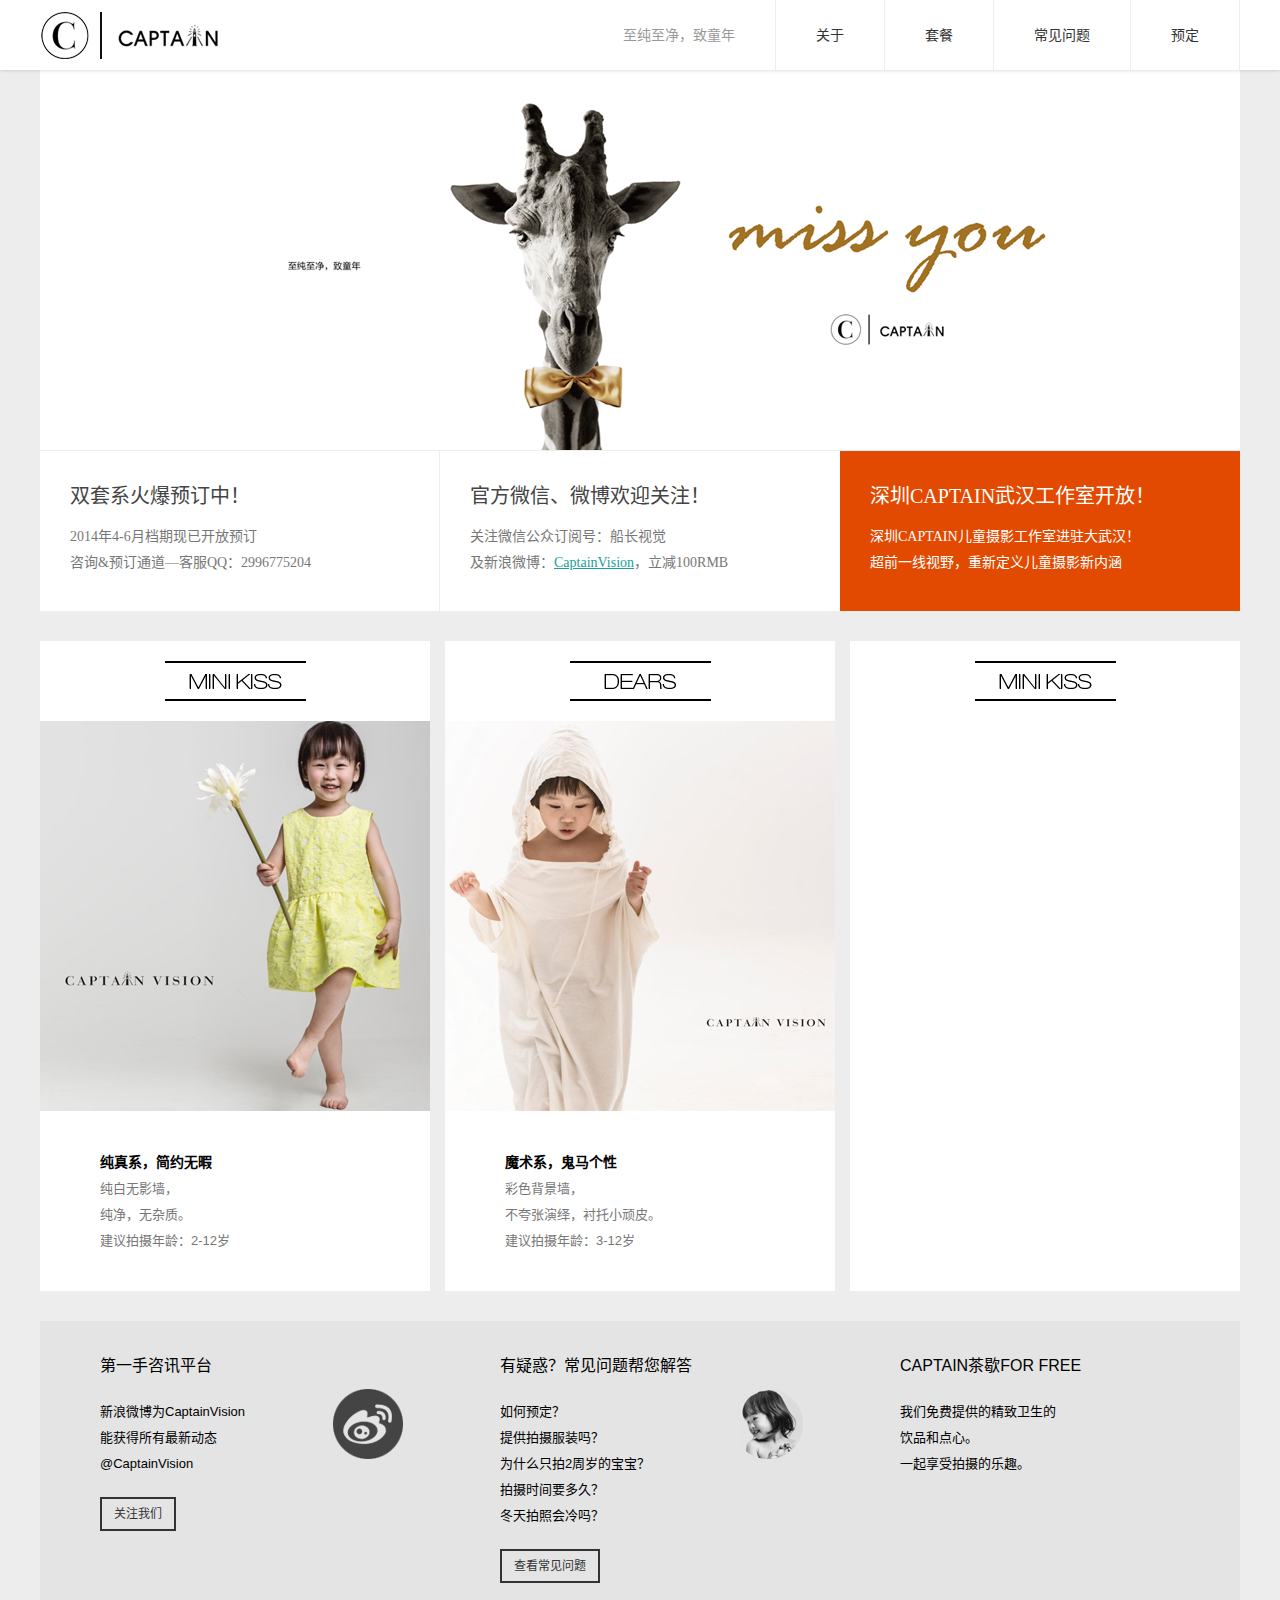
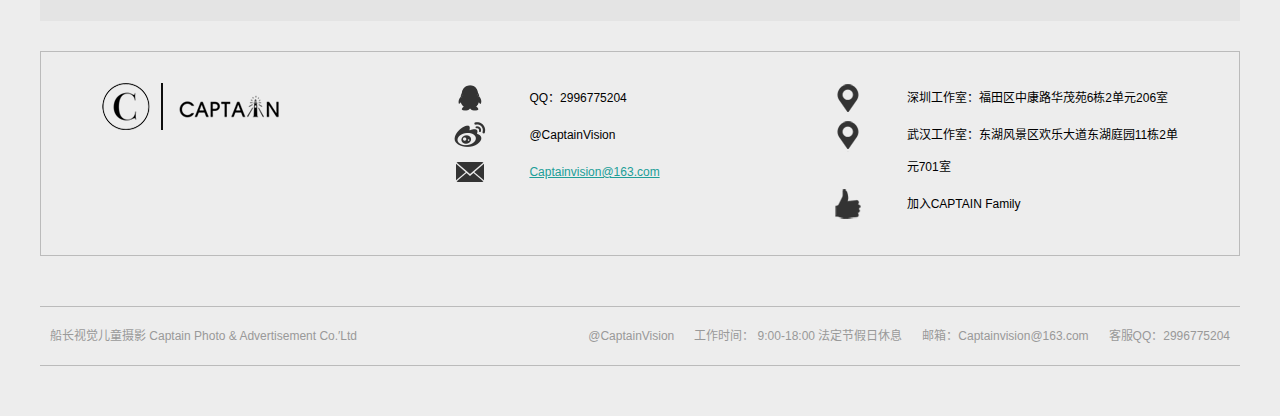
<file: index.htm>
<!DOCTYPE html PUBLIC "-//W3C//DTD XHTML 1.0 Strict//EN" "http://www.w3.org/TR/xhtml1/DTD/xhtml1-strict.dtd">
<html lang="zh-CN">
	<head>
		<meta http-equiv="content-type" content="text/html; charset=utf-8" />
		<title>Captain Vision | 船长视觉</title>
		<meta name="keywords" content="captain, vision, 船长, 视觉" />
		<meta name="description" content="Captain Vision | 船长视觉" />
		<link rel="stylesheet" type="text/css" media="all" href="css/reset.css" />
		<link rel="stylesheet" type="text/css" media="all" href="css/text.css" />
		<link rel="stylesheet" type="text/css" media="all" href="css/1200_24_0_0.css" />
		<link rel="stylesheet" type="text/css" media="all" href="css/global.css" />
		<style type="text/css" media="all">
		</style>
	</head>
	<body>
		<div class="head hover-shadow-box">
			<div class="container_24">
				<div class="grid_6">
					<a id="logo" href="index.htm">船长视觉</a>
				</div>
				<ul id="menu" class="grid_18">
					<li>
						<a href="#">预定</a>
					</li>
					<li>
						<a href="#">常见问题</a>
					</li>
					<li>
						<a href="mini-kiss.htm">套餐</a>
					</li>
					<li>
						<a href="about.htm">关于</a>
					</li>
					<li class="gray">
						至纯至净，致童年
					</li>
				</ul>
			</div>
		</div>
		<div class="container_24 slogan hover-shadow-box">
			<div class="grid_24 slide">
				<div class="slide-item"></div>
				<div class="clear"></div>
			</div>
			<div class="grid_8 slogan-item">
				<dl class="rb">
					<dt>
						双套系火爆预订中！
					</dt>
					<dd>
						2014年4-6月档期现已开放预订
					</dd>
					<dd>
						咨询&amp;预订通道—客服QQ：2996775204
					</dd>
				</dl>
			</div>
			<div class="grid_8 slogan-item">
				<dl>
					<dt>
						官方微信、微博欢迎关注！
					</dt>
					<dd>
						关注微信公众订阅号：船长视觉
					</dd>
					<dd>
						及新浪微博：<a href="http://weibo.com/u/5095772598" target="_blank">CaptainVision</a>，立减100RMB
					</dd>
				</dl>
			</div>
			<div class="grid_8 slogan-item highlight">
				<dl>
					<dt>
						深圳CAPTAIN武汉工作室开放！
					</dt>
					<dd>
						深圳CAPTAIN儿童摄影工作室进驻大武汉！
					</dd>
					<dd>
						超前一线视野，重新定义儿童摄影新内涵
					</dd>
				</dl>
			</div>
			<div class="clear"></div>
		</div>
		<div class="container_24" id="content">
			<div class="grid_24 gallery">
				<div class="gallery-item hover-shadow-box">
					<div class="lg minikiss"></div>
					<a href="mini-kiss.htm" class="img"> <img src="img/gp1.jpg" alt="mini kiss"/> </a>
					<div class="gallery-item-txt">
						<p>
							<strong>纯真系，简约无暇</strong>
						</p>
						<p>
							纯白无影墙，
						</p>
						<p>
							纯净，无杂质。
						</p>
						<p>
							建议拍摄年龄：2-12岁
						</p>
					</div>
				</div>
				<div class="gallery-item hover-shadow-box" style="margin:0 15px;">
					<div class="lg dears"></div>
					<a href="#" class="img"> <img src="img/gp2.jpg" alt="mini kiss"/> </a>
					<div class="gallery-item-txt">
						<p>
							<strong>魔术系，鬼马个性</strong>
						</p>
						<p>
							彩色背景墙，
						</p>
						<p>
							不夸张演绎，衬托小顽皮。
						</p>
						<p>
							建议拍摄年龄：3-12岁
						</p>
					</div>
				</div>
				<div class="gallery-item hover-shadow-box">
					<div class="lg"></div>
				</div>
			</div>
			<div class="clear"></div>
		</div>

		<div class="container_24" id="info">
			<div class="grid_8 frame">
				<dl class="inner">
					<dt>
						第一手咨讯平台
					</dt>
					<dd>
						新浪微博为CaptainVision
					</dd>
					<dd>
						能获得所有最新动态
					</dd>
					<dd>
						@CaptainVision
					</dd>
					<dd>
						<a href="#" class="lnk">关注我们</a>
					</dd>
				</dl>
				<span class="ico"></span>
			</div>
			<div class="grid_8 frame">
				<dl class="inner">
					<dt>
						有疑惑？常见问题帮您解答
					</dt>
					<dd>
						如何预定？
					</dd>
					<dd>
						提供拍摄服装吗？
					</dd>
					<dd>
						为什么只拍2周岁的宝宝？
					</dd>
					<dd>
						拍摄时间要多久？
					</dd>
					<dd>
						冬天拍照会冷吗？
					</dd>
					<dd>
						<a href="#" class="lnk">查看常见问题</a>
					</dd>
				</dl>
				<span class="ico faq"></span>
			</div>
			<div class="grid_8 frame">
				<dl class="inner">
					<dt>
						CAPTAIN茶歇FOR FREE
					</dt>
					<dd>
						我们免费提供的精致卫生的
					</dd>
					<dd>
						饮品和点心。
					</dd>
					<dd>
						一起享受拍摄的乐趣。
					</dd>
				</dl>
			</div>
			<div class="clear"></div>
		</div>

		<div class="container_24" id="contact">
			<div class="grid_24">
				<div class="inner">
					<div class="infologo">
						<a href="#"> <img src="img/logo.png" alt="captain vision"/> </a>
					</div>
					<ul>
						<li class="qq">
							QQ：2996775204
						</li>
						<li class="weibo">
							@CaptainVision
						</li>
						<li class="mail">
							<a href="mailto:Captainvision@163.com">Captainvision@163.com</a>
						</li>
					</ul>
					<ul>
						<li>
							深圳工作室：福田区中康路华茂苑6栋2单元206室
						</li>
						<li>
							武汉工作室：东湖风景区欢乐大道东湖庭园11栋2单元701室
						</li>
						<li class="join">
							加入CAPTAIN Family
						</li>
					</ul>
					<div class="clear"></div>
				</div>
			</div>
		</div>
		
		<div class="container_24" id="footer">
			<div class="grid_24">
				<div class="horiz">
					<span class="leftfloat">船长视觉儿童摄影 Captain Photo &amp; Advertisement Co.′Ltd</span>
					<span class="rightfloat">客服QQ：2996775204</span>
					<span class="rightfloat">邮箱：Captainvision@163.com</span>
					<span class="rightfloat">工作时间：  9:00-18:00 法定节假日休息</span>
					<span class="rightfloat">@CaptainVision</span>
					<div class="clear"></div>
				</div>
			</div>
		</div>
	</body>
</html>
</file>
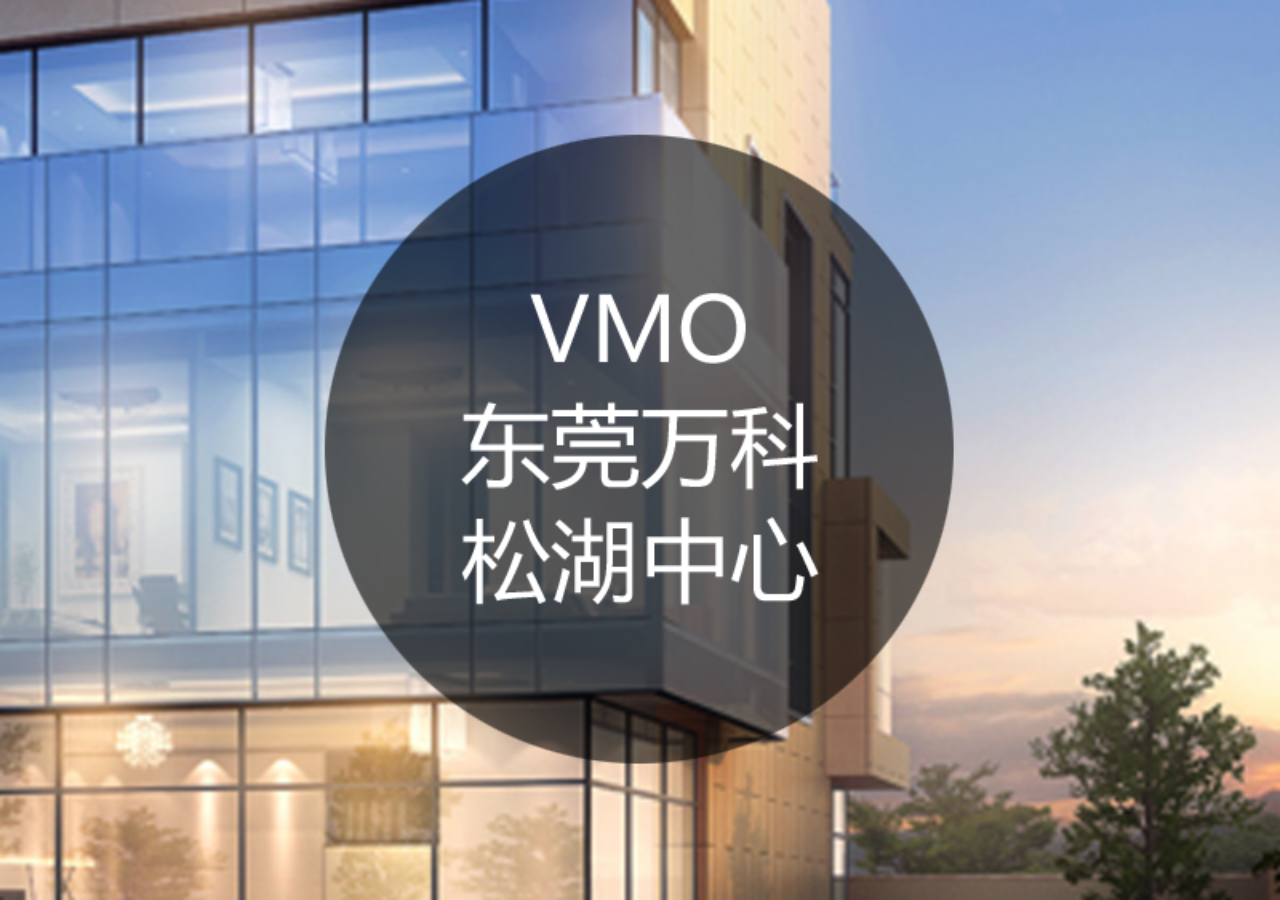
<file: vmo/index.htm>
<!DOCTYPE html>
<html>
	<head>
		<title>VMO</title>
		<meta charset="utf-8">
		<meta name="viewport" content="width=device-width,initial-scale=1,minimum-scale=1,maximum-scale=1,user-scalable=no" />
		<link rel='stylesheet' href='css/reset.css' />
		<link rel='stylesheet' href='css/text.css' />
		<link rel='stylesheet' href='css/global.css' />
		<script type="text/javascript" src="js/jquery-1.11.0.min.js"></script>
		<!-- <script type="text/javascript" src="js/jquery-mobile.min.js"></script> -->
		<script type="text/javascript" src="js/jquery.touchswipe.min.js"></script>
		<script type="text/javascript" src="js/global.js"></script>
		<style>
			#container {
				background: #333;
				background-size: cover;
				height: 100%;
				width: 100%;
			}
			.page {
				background-attachment: absolute;
				background-position: center center;
				background-size: cover;
				display: none;
				height: 100%;
				left: 0;
				position: fixed;
				top: 100%;
				width: 100%;
				z-index: 1;
			}
			.page.current {
				display: block;
				left: 0;
				top: 0;
				z-index: 2;
			}
			.page.next {
				box-shadow: 0 0 10px rgba(0,0,0,0.5);
				display: block;
				left: 0;
				top: 100%;
				z-index: 3;
			}
			#page1 {
				background-image: url(img/a.jpg);
			}
			#page2 {
				background-image: url(img/4-bg.jpg);
			}
			#page3 {
				background-image: url(img/5-1.jpg);
			}
			#page1-ctrl1 {
				position: absolute;
				width: 50%;
			}
			#page1-ctrl2 {
				text-align: center;
				top: 100%;
				width: 100%;
				position: absolute;
			}
			#page1-ctrl2 span {
				border-radius: 5px;
				display: inline-block;
				margin: 0 3%;
				margin-bottom: 15px;
				padding: 5px 0;
				text-shadow: 0 0 5px rgba(0,0,0,0.4);
				width: 20%;
			}
			#page1-ctrl2 div {
				border-radius: 5px;
				display: inline-block;
				width: 74%;
				text-align: left;
			}
			#page1-ctrl2 div p {
				line-height: 24px;
				margin: 0;
				padding: 15px;
				text-shadow: 0 0 5px rgba(0,0,0,0.4);
			}
			#page2-ctrl1 {
				padding: 10px 40px 40px 40px;
			}
			#page2-ctrl2 {
				bottom: 0;
				display: block;
				left: 0;
				position: absolute;
				text-align: center;
				top: auto;
				width: 100%;
			}
			#page2-ctrl2 .pg2sbt {
				border-radius: 1000px;
				display: inline-block;
				height: 58px;
				margin: 0;
				overflow: hidden;
				width: 58px;
			}
			#page2-ctrl2 .pg2sbt img {
				border-radius: 1000px;
				height: 100%;
				width: 100%;
			}
			#page2-ctrl2 .pg2sbt .cr {
				background: rgba(0,0,0,0.4);
				text-shadow: 0 0 3px rgba(0,0,0,1);
				height: 100%;
				line-height: 58px;
				position: absolute;
				text-align: center;
				width: 100%;
				z-index: 2;
			}
			#page2-ctrl2 .pg2sbt.selected .cr {
				border-radius: 1000px;
				background-color: transparent;
			}
			#page2-ctrl3 {
				border-radius: 1000px;
				width: 100%;
			}

			#page2-ctrl4 {
				left: 20px;
				position: absolute;
				top: 65%;
				z-index: 5;
			}
			#page2-ctrl4 .l1, #page2-ctrl4 .l2 {
				text-shadow: 0 0 10px rgba(0,0,0,0.6);
				color: #FFF;
				margin: 0 0 4px 0;
			}
			#page2 .tt {
				font-size: 20px;
				font-weight: bold;
				padding-top: 20px;
				text-align: center;
			}

			#page3-ctrl1 {
				background: rgba(0,0,0,0.6);
				bottom: 0;
				height: 60px;
				left: 0;
				position: absolute;
				width: 100%;
			}
			#page3-ctrl1 .tbml {
				display: inline-block;
				float: left;
				height: 100%;
				line-height: 60px;
				text-align: center;
				text-shadow: 0 0 5px rgba(0,0,0,0.5);
				vertical-align: middle;
				width: 14%;
				z-index: 2
			}
			#page3 .content {
				display: none;
				height: 100%;
				left: 0;
				position: absolute;
				top: 0;
				width: 100%;
				z-index: 0;
			}
			#page3 .content .ctr, #page3 .content .contx {
				background: rgba(0,0,0,0.6);
				border-radius: 500px;
				font-size: 20px;
				height: 150px;
				left: 50%;
				line-height: 150px;
				margin-left: -75px;
				margin-top: -75px;
				text-align: center;
				top: 50%;
				position: absolute;
				width: 150px;
			}
			#page3 .content .contx {
				border-radius: 5px;
				display: none;
				height: auto;
				font-size: 15px;
				margin-left: -150px;
				padding: 10px 0;
				width: 300px;
			}
			#page3 .content .contx .wp {
				line-height: 24px;
				padding: 20px 0;
			}
			#page3-ctrl1 .tbml:last-child {
				width: 16%;
			}
			#page3-ctrl1 .tbml.selected {
				background: rgba(255,255,255,0.5);
			}
		</style>
		<script type="text/javascript">
			$('document').ready(function() {
				$(window).resize(function() {
					$('.page').width($(window).width());
					$('.page').height($(window).height());
				});
				$(window).resize();
				$.bindLaunch();

				$('.downarr').swipe({
					tap : function() {
						var currentOne = $(this).closest('.page');
						var nextOne = $('#' + currentOne.attr('next'));
						$.turn(nextOne, currentOne);
					}
				});
				// $('#page1').trigger('launch');
				$.turn($('#page1'), null);

				$('.page').slidePage();
			});
		</script>
	</head>

	<body>
		<div id="container">
			<div class="page" id="page1" next="page2">
				<div class="downarr"></div>
				<img src='img/vmo-1.png' shape="square" id="page1-ctrl1" />
				<div id="page1-ctrl2">
					<span class="sbg">高端</span>
					<span class="sbg">私属</span>
					<span class="sbg">定制</span>
					<div class="sbg">
						<p>
							会员制商业：私人高端定制
							<br/>
							会员制服务类的目的性消费区
							<br/>
							花园商务：独门独院企业形象
							<br/>
							满足商务接待、办公、居住、度假全高端需求
							<br/>
						</p>
					</div>
				</div>
			</div>
			<div class="page" id="page2" next="page3" prev="page1">
				<p class="tt">
					How's VMO
				</p>
				<div class="downarr"></div>
				<div id="page2-ctrl4">
					<p class="l1">
						72平方公里
					</p>
					<p class="l2">
						国家级五星生态园区
					</p>
				</div>
				<div id="page2-ctrl1">
					<img id="page2-ctrl3" src="img/4-1.jpg"/>
				</div>
				<div id="page2-ctrl2">
					<div class="pg2sbt selected" style="bottom:20px;" l1="72平方公里" l2="国家级五星生态园区">
						<div class="cr">
							资源力
						</div>
						<img src="img/4-1.jpg"/>
					</div>
					<div class="pg2sbt" style="bottom:30px;" l1="5条告诉、双轻轨" l2="城市候机楼直通莞深">
						<div class="cr">
							交通力
						</div>
						<img src="img/4-2.jpg"/>
					</div>
					<div class="pg2sbt" style="bottom:50px;" l1="华为、施耐德等" l2="多家世界500强企业落户">
						<div class="cr">
							产业力
						</div>
						<img src="img/4-3.jpg"/>
					</div>
					<div class="pg2sbt" style="bottom:85px;" l1="30万高知人才持续引入">
						<div class="cr">
							消费力
						</div>
						<img src="img/4-4.jpg"/>
					</div>
					<div class="pg2sbt" style="bottom:140px;" l1="新竹黄金1公里" l2="坐享顶级资源集成">
						<div class="cr" style="line-height:20px;padding-top:10px;">
							松山湖
							<br/>
							黄金轴
						</div>
						<img src="img/4-5.jpg"/>
					</div>
				</div>
			</div>
			<div class="page" id="page3" prev="page2">
				<div class="content" id="x1">
					<div class="ctr xce">
						VMO定制
					</div>
					<div class="contx">
						<div class="wp">
							VMO 定制
							<br/>
							460-3072
							<br/>
							自由组合别墅空间
							<br/>
							满足商业商务
							<br/>
							定制设计
						</div>
					</div>
				</div>
				<div class="content" id="x2">
					<div class="ctr">
						VMO私属
					</div>
					<div class="contx">
						<div class="wp">
							VMO 私属
							<br/>
							7.2米大开间、
							<br/>
							独门独户布局，
							<br/>
							满足高端私密的要求
						</div>
					</div>
				</div>
				<div class="content" id="x3">
					<div class="ctr">
						VMO高度
					</div>
					<div class="contx">
						<div class="wp">
							VMO 高度
							<br/>
							4.5米豪华挑高，
							<br/>
							比甲A级写字楼标准
							<br/>
							高出近一倍
						</div>
					</div>
				</div>
				<div class="content" id="x4">
					<div class="ctr">
						VMO视界
					</div>
					<div class="contx">
						<div class="wp">
							VMO 视界
							<br/>
							270度大景观
							<br/>
							落地玻窗，
							<br/>
							私家花园赠送，
							<br/>
							完美私属享受
						</div>
					</div>
				</div>
				<div class="content" id="x5">
					<div class="ctr">
						VMO智能
					</div>
					<div class="contx">
						<div class="wp">
							VMO 智能
							<br/>
							100M私家光纤到户，
							<br/>
							WIFI全覆盖，
							<br/>
							全智能化商务管理
						</div>
					</div>
				</div>
				<div class="content" id="x6">
					<div class="ctr">
						VMO物管
					</div>
					<div class="contx">
						<div class="wp">
							VMO 物管
							<br/>
							尊崇的运营管理，来自万科KING服务
							<br/>
							悉心考量商务、生活、安全三大服务类型，
							<br/>
							深度定制智能化服务、智能化安防体系，
							<br/>
							提供全球首席地产商、TOP系尊崇服务
						</div>
					</div>
				</div>
				<div class="content" id="x7">
					<div class="ctr">
						VMO业态
					</div>
					<div class="contx">
						<div class="wp">
							VMO 业态
							<br/>
							会员制商业规划
							<br/>
							花园商务规划业态
						</div>
					</div>
				</div>
				<div id="page3-ctrl1">
					<div class="tbml" rel="x1">
						定制
					</div>
					<div class="tbml" rel="x2">
						私属
					</div>
					<div class="tbml" rel="x3">
						高度
					</div>
					<div class="tbml"  rel="x4">
						视界
					</div>
					<div class="tbml"  rel="x5">
						智能
					</div>
					<div class="tbml"  rel="x6">
						物管
					</div>
					<div class="tbml"  rel="x7">
						业态
					</div>
				</div>
			</div>
			<div class="page" id="page4" next="page5" prev="page3">

			</div>
			<div class="page" id="page5" next="page6" prev="page4">

			</div>
			<div class="page" id="page6" next="page7" prev="page5">

			</div>
			<div class="page" id="page7" next="page8" prev="page6">

			</div>
		</div>
	</body>
</html>
</file>
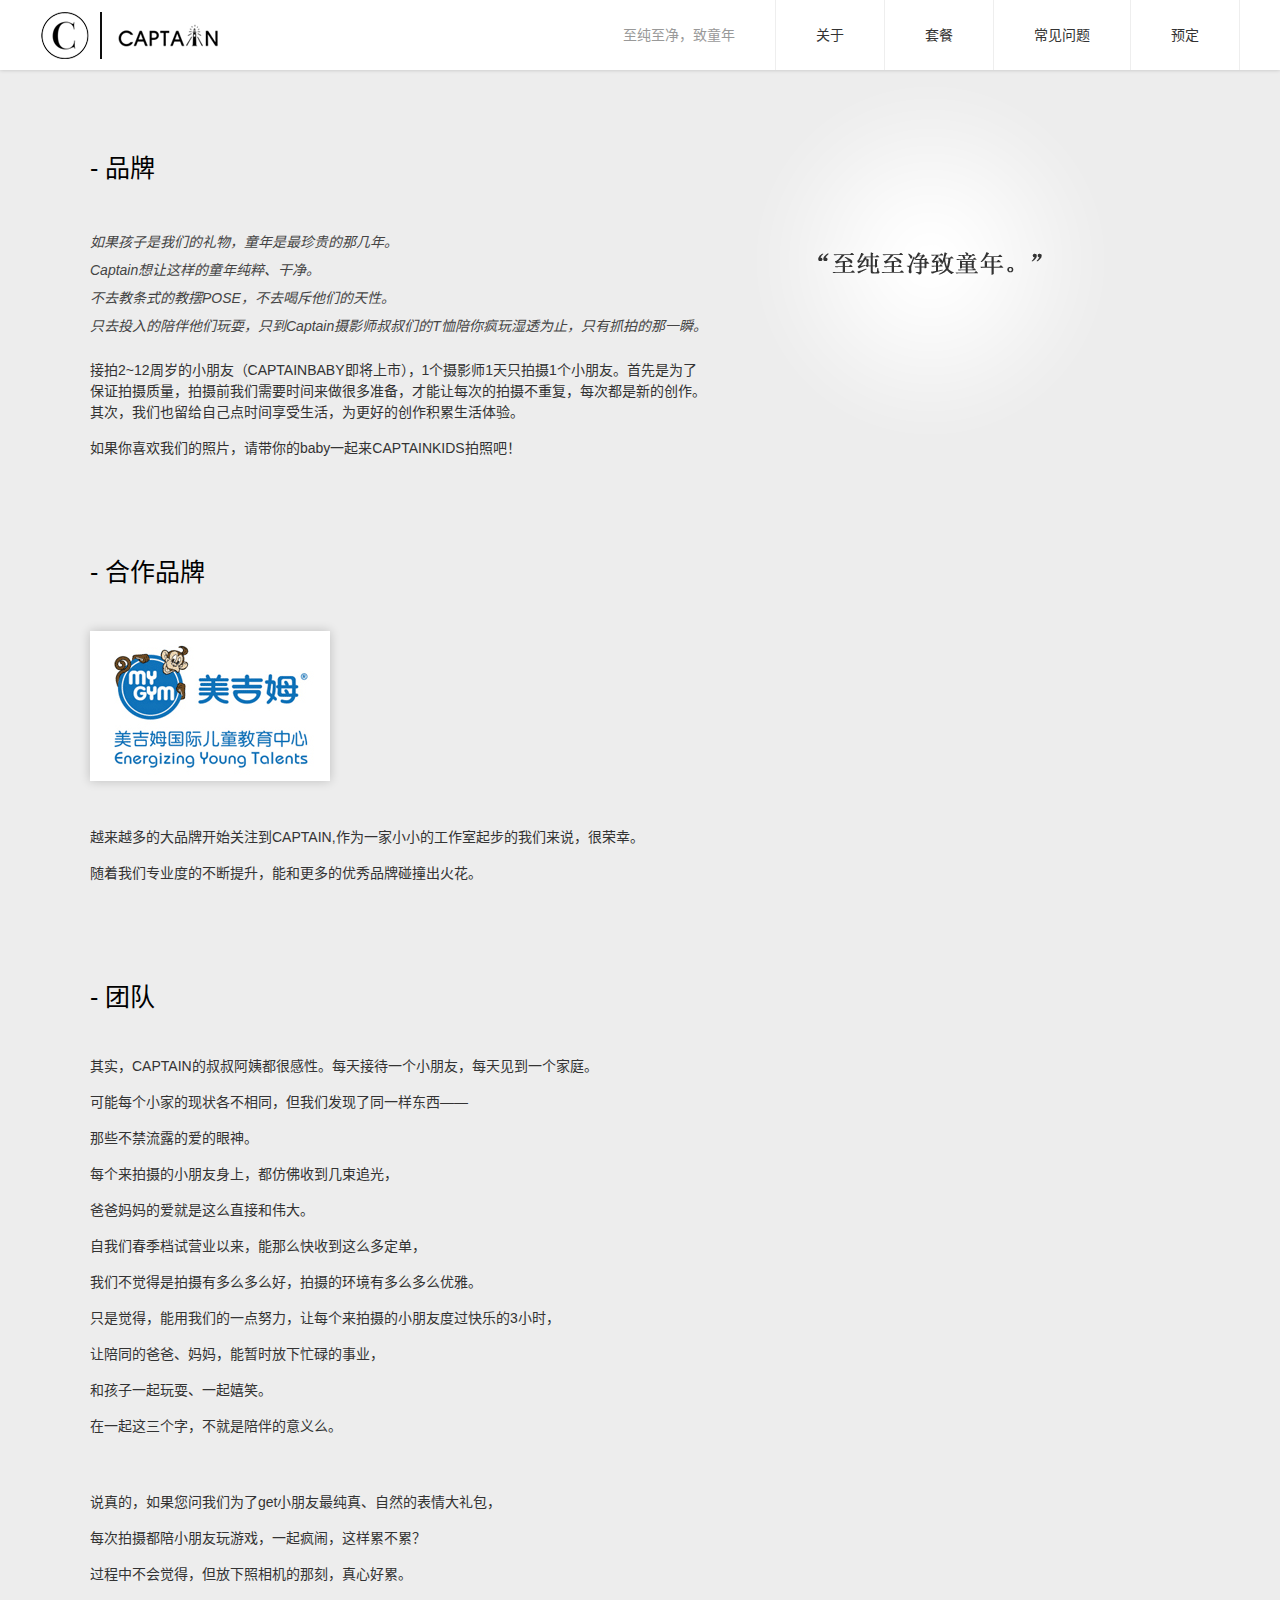
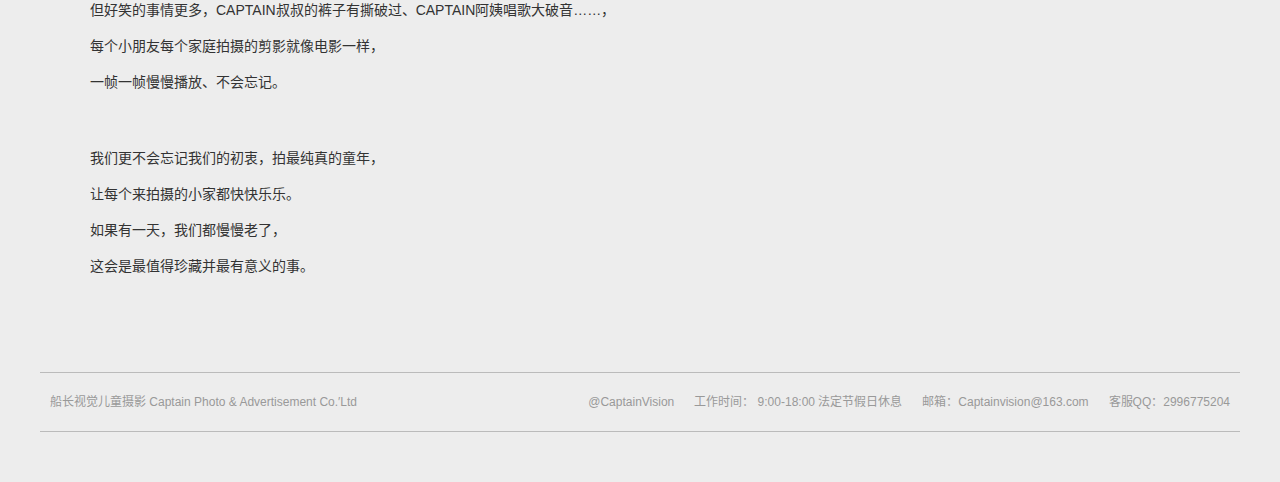
<file: about.htm>
<!DOCTYPE html PUBLIC "-//W3C//DTD XHTML 1.0 Strict//EN" "http://www.w3.org/TR/xhtml1/DTD/xhtml1-strict.dtd">
<html lang="zh-CN">
	<head>
		<meta http-equiv="content-type" content="text/html; charset=utf-8" />
		<title>Captain Vision | 船长视觉</title>
		<meta name="keywords" content="captain, vision, 船长, 视觉" />
		<meta name="description" content="Captain Vision | 船长视觉" />
		<link rel="stylesheet" type="text/css" media="all" href="css/reset.css" />
		<link rel="stylesheet" type="text/css" media="all" href="css/text.css" />
		<link rel="stylesheet" type="text/css" media="all" href="css/1200_24_0_0.css" />
		<link rel="stylesheet" type="text/css" media="all" href="css/global.css" />
		<style type="text/css" media="all">
		</style>
	</head>
	<body>
		<div class="head hover-shadow-box">
			<div class="container_24">
				<div class="grid_6">
					<a id="logo" href="index.htm">船长视觉</a>
				</div>
				<ul id="menu" class="grid_18">
					<li>
						<a href="#">预定</a>
					</li>
					<li>
						<a href="#">常见问题</a>
					</li>
					<li>
						<a href="mini-kiss.htm">套餐</a>
					</li>
					<li>
						<a href="#">关于</a>
					</li>
					<li class="gray">
						至纯至净，致童年
					</li>
				</ul>
			</div>
		</div>

		<div class="container_24" id="content">
			<div class="grid_14">
				<h1 class='about-brand ablm'> - 品牌 </h1>
				<div class="ablm" id="about-list">
					<ul>
						<li>
							如果孩子是我们的礼物，童年是最珍贵的那几年。
						</li>
						<li>
							Captain想让这样的童年纯粹、干净。
						</li>
						<li>
							不去教条式的教摆POSE，不去喝斥他们的天性。
						</li>
						<li>
							只去投入的陪伴他们玩耍，只到Captain摄影师叔叔们的T恤陪你疯玩湿透为止，只有抓拍的那一瞬。
						</li>
					</ul>

					<p class="xtxt">
						接拍2~12周岁的小朋友（CAPTAINBABY即将上市），1个摄影师1天只拍摄1个小朋友。首先是为了保证拍摄质量，拍摄前我们需要时间来做很多准备，才能让每次的拍摄不重复，每次都是新的创作。其次，我们也留给自己点时间享受生活，为更好的创作积累生活体验。
					</p>
					<p class="xtxt">
						如果你喜欢我们的照片，请带你的baby一起来CAPTAINKIDS拍照吧！
					</p>
				</div>
			</div>
			<div class="grid_10">
				<img src="img/font.png"/>
			</div>
			<div class="clear"></div>

			<div id="brand-corp" class="grid_24">
				<h1 class='about-brand ablm'> - 合作品牌 </h1>
				<div class="ablm">
					<img src="img/logo-my-gym.jpg" class="gla"/>
					<p class="abtm xtxt">
						越来越多的大品牌开始关注到CAPTAIN,作为一家小小的工作室起步的我们来说，很荣幸。
					</p>
					<p class="xtxt">
						随着我们专业度的不断提升，能和更多的优秀品牌碰撞出火花。
					</p>
				</div>
			</div>

			<div class="clear"></div>

			<div class="grid_24">
				<h1 class='about-brand ablm'> - 团队 </h1>
				<div class="ablm">
					<p class="xtxt">
						其实，CAPTAIN的叔叔阿姨都很感性。每天接待一个小朋友，每天见到一个家庭。
					</p>
					<p class="xtxt">
						可能每个小家的现状各不相同，但我们发现了同一样东西——
					</p>
					<p class="xtxt">
						那些不禁流露的爱的眼神。
					</p>
					<p class="xtxt">
						每个来拍摄的小朋友身上，都仿佛收到几束追光，
					</p>
					<p class="xtxt">
						爸爸妈妈的爱就是这么直接和伟大。
					</p>
					<p class="xtxt">
						自我们春季档试营业以来，能那么快收到这么多定单，
					</p>
					<p class="xtxt">
						我们不觉得是拍摄有多么多么好，拍摄的环境有多么多么优雅。
					</p>
					<p class="xtxt">
						只是觉得，能用我们的一点努力，让每个来拍摄的小朋友度过快乐的3小时，
					</p>
					<p class="xtxt">
						让陪同的爸爸、妈妈，能暂时放下忙碌的事业，
					</p>
					<p class="xtxt">
						和孩子一起玩耍、一起嬉笑。
					</p>
					<p class="xtxt">
						在一起这三个字，不就是陪伴的意义么。
					</p>
					<p class="xtxt abtm">
						说真的，如果您问我们为了get小朋友最纯真、自然的表情大礼包，
					</p>
					<p class="xtxt">
						每次拍摄都陪小朋友玩游戏，一起疯闹，这样累不累？
					</p>
					<p class="xtxt">
						过程中不会觉得，但放下照相机的那刻，真心好累。
					</p>
					<p class="xtxt">
						但好笑的事情更多，CAPTAIN叔叔的裤子有撕破过、CAPTAIN阿姨唱歌大破音……，
					</p>
					<p class="xtxt">
						每个小朋友每个家庭拍摄的剪影就像电影一样，
					</p>
					<p class="xtxt">
						一帧一帧慢慢播放、不会忘记。
					</p>
					<p class="xtxt abtm">
						我们更不会忘记我们的初衷，拍最纯真的童年，
					</p>
					<p class="xtxt">
						让每个来拍摄的小家都快快乐乐。
					</p>
					<p class="xtxt">
						如果有一天，我们都慢慢老了，
					</p>
					<p class="xtxt">
						这会是最值得珍藏并最有意义的事。
					</p>
				</div>
			</div>

			<div class="clear"></div>

		</div>

		<div class="container_24" id="footer">
			<div class="grid_24">
				<div class="horiz">
					<span class="leftfloat">船长视觉儿童摄影 Captain Photo &amp; Advertisement Co.′Ltd</span>
					<span class="rightfloat">客服QQ：2996775204</span>
					<span class="rightfloat">邮箱：Captainvision@163.com</span>
					<span class="rightfloat">工作时间：  9:00-18:00 法定节假日休息</span>
					<span class="rightfloat">@CaptainVision</span>
					<div class="clear"></div>
				</div>
			</div>
		</div>
	</body>
</html>
</file>
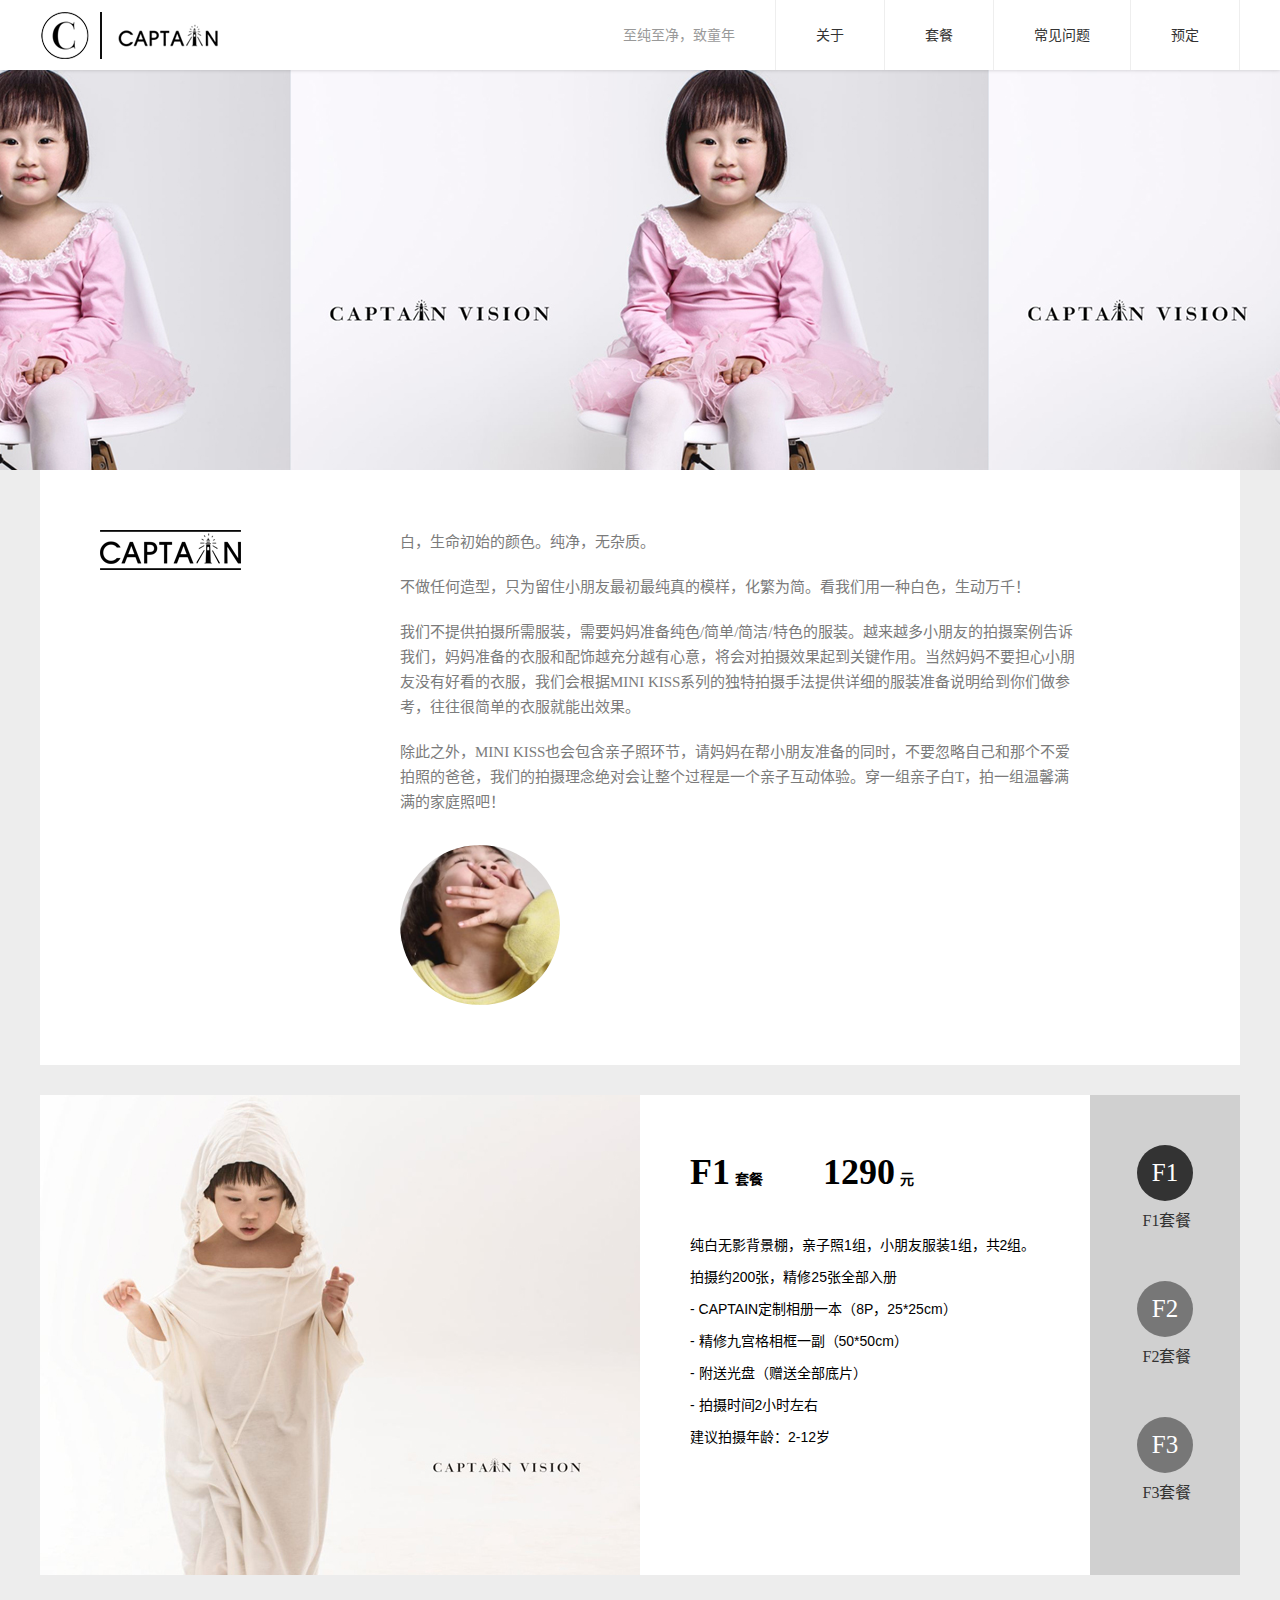
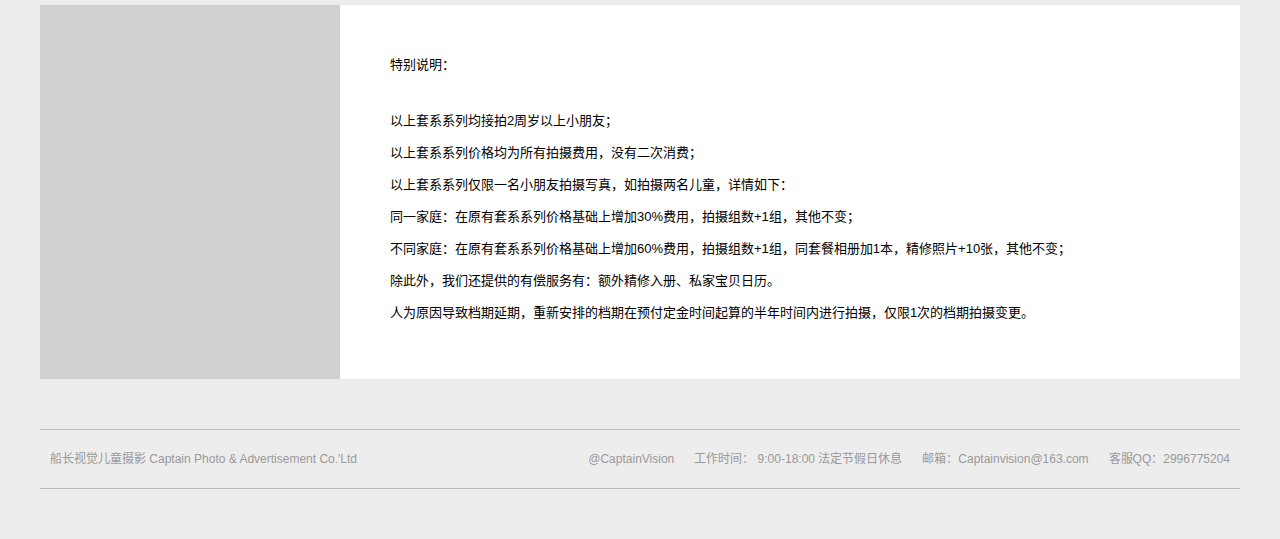
<file: mini-kiss.htm>
<!DOCTYPE html PUBLIC "-//W3C//DTD XHTML 1.0 Strict//EN" "http://www.w3.org/TR/xhtml1/DTD/xhtml1-strict.dtd">
<html lang="zh-CN">
	<head>
		<meta http-equiv="content-type" content="text/html; charset=utf-8" />
		<title>MINI KISS | Captain Vision</title>
		<meta name="keywords" content="mini, kiss, captain, vision, 船长, 视觉" />
		<meta name="description" content="MINI KISS | Captain Vision | 船长视觉" />
		<link rel="stylesheet" type="text/css" media="all" href="css/reset.css" />
		<link rel="stylesheet" type="text/css" media="all" href="css/text.css" />
		<link rel="stylesheet" type="text/css" media="all" href="css/1200_24_0_0.css" />
		<link rel="stylesheet" type="text/css" media="all" href="css/global.css" />
		<style type="text/css" media="all">
		</style>
		<script type="text/javascript" src="js/jquery-1.11.0.min.js"></script>
	</head>
	<body>
		<div class="head hover-shadow-box">
			<div class="container_24">
				<div class="grid_6">
					<a id="logo" href="index.htm">船长视觉</a>
				</div>
				<ul id="menu" class="grid_18">
					<li>
						<a href="#">预定</a>
					</li>
					<li>
						<a href="#">常见问题</a>
					</li>
					<li>
						<a href="mini-kiss.htm">套餐</a>
					</li>
					<li>
						<a href="about.htm">关于</a>
					</li>
					<li class="gray">
						至纯至净，致童年
					</li>
				</ul>
			</div>
		</div>

		<div class="fullscreen-ad" style="background-image:url(img/gp3.jpg);">

		</div>

		<div class="container_24 detail">
			<div class="grid_6">
				<div class="lxoe">
					<img src="img/logo2.png"/>
				</div>
			</div>
			<div class="grid_18">
				<div class="lxoe">
					<p>
						白，生命初始的颜色。纯净，无杂质。
					</p>
					<p>
						不做任何造型，只为留住小朋友最初最纯真的模样，化繁为简。看我们用一种白色，生动万千！
					</p>
					<p>
						我们不提供拍摄所需服装，需要妈妈准备纯色/简单/简洁/特色的服装。越来越多小朋友的拍摄案例告诉我们，妈妈准备的衣服和配饰越充分越有心意，将会对拍摄效果起到关键作用。当然妈妈不要担心小朋友没有好看的衣服，我们会根据MINI KISS系列的独特拍摄手法提供详细的服装准备说明给到你们做参考，往往很简单的衣服就能出效果。
					</p>
					<p>
						除此之外，MINI KISS也会包含亲子照环节，请妈妈在帮小朋友准备的同时，不要忽略自己和那个不爱拍照的爸爸，我们的拍摄理念绝对会让整个过程是一个亲子互动体验。穿一组亲子白T，拍一组温馨满满的家庭照吧！
					</p>
					<img class="smimg" src="img/gp4.jpg" />
				</div>
			</div>
			<div class="clear"></div>
		</div>

		<div class="container_24 hover-shadow-box" id="big-content">
			<div class="grid_12 col col1">
				<img id="package-img" src="img/gp6.jpg" class="leftfloat"/>
			</div>
			<div class="grid_9 col col2">
				<div class="paddingbox50px">
					<dl id="package-content">
						<dt>
							<span class="impact-font" id="package-name">F1</span><span class="nm-font">套餐</span><span class="impact-font" id="package-price">1290</span><span class="nm-font">元</span>
						</dt>
						<dd>
							纯白无影背景棚，亲子照1组，小朋友服装1组，共2组。
						</dd>
						<dd>
							拍摄约200张，精修25张全部入册
						</dd>
						<dd>
							- CAPTAIN定制相册一本（8P，25*25cm）
						</dd>
						<dd>
							- 精修九宫格相框一副（50*50cm）
						</dd>
						<dd>
							- 附送光盘（赠送全部底片）
						</dd>
						<dd>
							- 拍摄时间2小时左右
						</dd>
						<dd>
							建议拍摄年龄：2-12岁
						</dd>
					</dl>
				</div>
			</div>
			<div class="grid_3 col col3">
				<div class="solus">
					<div class="solu selected" rel="f1">
						F1
						<span class="txt">F1套餐</span>
					</div>
					<div class="solu"  rel="f2">
						F2
						<span class="txt">F2套餐</span>
					</div>
					<div class="solu"  rel="f3">
						F3
						<span class="txt">F3套餐</span>
					</div>
				</div>
			</div>
			<div class="clear"></div>
		</div>

		<div class="container_24 oke">
			<div class="grid_6">
				&nbsp;
			</div>
			<div class="grid_18">
				<dl class="paddingbox50px oke-si">
					<dt>
						特别说明：
					</dt>
					<dd>
						以上套系系列均接拍2周岁以上小朋友；
					</dd>
					<dd>
						以上套系系列价格均为所有拍摄费用，没有二次消费；
					</dd>
					<dd>
						以上套系系列仅限一名小朋友拍摄写真，如拍摄两名儿童，详情如下：
					</dd>
					<dd>
						同一家庭：在原有套系系列价格基础上增加30%费用，拍摄组数+1组，其他不变；
					</dd>
					<dd>
						不同家庭：在原有套系系列价格基础上增加60%费用，拍摄组数+1组，同套餐相册加1本，精修照片+10张，其他不变；
					</dd>
					<dd>
						除此外，我们还提供的有偿服务有：额外精修入册、私家宝贝日历。
					</dd>
					<dd>
						人为原因导致档期延期，重新安排的档期在预付定金时间起算的半年时间内进行拍摄，仅限1次的档期拍摄变更。
					</dd>
				</dl>
			</div>
			<div class="clear"></div>
		</div>

		<div class="container_24" id="footer">
			<div class="grid_24">
				<div class="horiz">
					<span class="leftfloat">船长视觉儿童摄影 Captain Photo &amp; Advertisement Co.′Ltd</span>
					<span class="rightfloat">客服QQ：2996775204</span>
					<span class="rightfloat">邮箱：Captainvision@163.com</span>
					<span class="rightfloat">工作时间：  9:00-18:00 法定节假日休息</span>
					<span class="rightfloat">@CaptainVision</span>
					<div class="clear"></div>
				</div>
			</div>
		</div>
	</body>

	<script type="text/javascript">
		var package = {
			f1 : {
				name : "F1",
				content : "<dd>纯白无影背景棚，亲子照1组，小朋友服装1组，共2组</dd><dd>拍摄约200张，精修25张全部入册</dd><dd>- CAPTAIN定制相册一本（8P，25*25cm）</dd><dd>- 精修九宫格相框一副（50*50cm）</dd><dd>- 附送光盘（赠送全部底片）</dd><dd>- 拍摄时间2小时左右</dd><dd>建议拍摄年龄：2-12岁</dd>",
				img : "img/gp6.jpg",
				price : 1290
			},
			f2 : {
				name : "F2",
				content : "<dd>纯白无影背景棚，亲子照1组，小朋友服装2组，共3组</dd><dd>拍摄约350张，精修30张全部入册</dd><dd>- CAPTAIN定制相册一本（10P，25*25cm）</dd><dd>- 精修九宫格相框一副（50*50cm）</dd><dd>- 格林四组合台摆相框（一套4个）</dd><dd>- 附送光盘（赠送全部底片）</dd><dd>- 拍摄时间2-3小时</dd><dd>建议拍摄年龄：2-12岁</dd>",
				img : "img/gp7.jpg",
				price : 1590
			},
			f3 : {
				name : "F3",
				content : "<dd>纯白无影背景棚，亲子照1组，小朋友服装无限</dd><dd>拍摄约500张，精修30张全部入册，精修4张冰雕相框照</dd><dd>- CAPTAIN定制相册一本（10P，25*25cm）</dd><dd>- 精修九宫格相框一副（50*50cm）</dd><dd>- 格林四组合台摆相框（一套4个）</dd><dd>- 附送光盘（赠送全部底片）</dd><dd>- 拍摄时间3小时左右</dd><dd>建议拍摄年龄：2-12岁</dd>",
				img : "img/gp8.jpg",
				price : 1890
			}
		};
		$(document).ready(function() {

			$('.solus .solu').click(function() {
				var obj = $(this).closest(".solu");
				$('.solu.selected').removeClass('selected');
				obj.addClass('selected');
				var target_package = obj.attr("rel");
				if (target_package) {
					var target_package_object = package[target_package];
					var target_package_name = target_package_object.name;
					var target_package_content = target_package_object.content;
					var target_package_img = target_package_object.img;
					var target_package_price = target_package_object.price;
					$('#package-name').html(target_package_name);
					$('#package-img').attr('src', target_package_img);
					$('#package-content').find('dd').remove();
					$('#package-content').append(target_package_content);
					$('#package-price').html(target_package_price);
				}
			});
		});
	</script>
</html>
</file>
<file: css/text.css>
/* `Basic HTML
----------------------------------------------------------------------------------------------------*/

body {
	font: 13px/1.5 'Helvetica Neue', Arial, 'Liberation Sans', FreeSans, sans-serif;
}

a:focus {
	outline: 1px dotted;
}

hr {
	border: 0 #ccc solid;
	border-top-width: 1px;
	clear: both;
	height: 0;
}

/* `Headings
----------------------------------------------------------------------------------------------------*/

h1 {
	font-size: 25px;
}

h2 {
	font-size: 23px;
}

h3 {
	font-size: 21px;
}

h4 {
	font-size: 19px;
}

h5 {
	font-size: 17px;
}

h6 {
	font-size: 15px;
}

/* `Spacing
----------------------------------------------------------------------------------------------------*/

ol {
	list-style: decimal;
}

ul {
	list-style: disc;
}

li {
	margin-left: 30px;
}

p,
dl,
hr,
h1,
h2,
h3,
h4,
h5,
h6,
ol,
ul,
pre,
table,
address,
fieldset {
	margin-bottom: 20px;
}
</file>
<file: css/1200_24_0_0.css>
/*
1200px grid system ~ Core CSS.
24 Columns ~ Margin left: 0px ~ Margin right: 0px

Based on the 960.gs grid system - http://960.gs/
by Nathan Smith

Created by the Grid System Generator - v1.04
Learn more ~ http://www.gridsystemgenerator.com/
*/

/*
Forces backgrounds to span full width,
even if there is horizontal scrolling.
Increase this if your layout is wider.

Note: IE6 works fine without this fix.
*/
body {
	min-width: 960px;
}

/* =Containers
--------------------------------------------------------------------------------*/
.container_24
{
	margin-left: auto;
	margin-right: auto;
	width: 1200px;
}

/* =Grid >> Global
--------------------------------------------------------------------------------*/
.grid_1,
.grid_2,
.grid_3,
.grid_4,
.grid_5,
.grid_6,
.grid_7,
.grid_8,
.grid_9,
.grid_10,
.grid_11,
.grid_12,
.grid_13,
.grid_14,
.grid_15,
.grid_16,
.grid_17,
.grid_18,
.grid_19,
.grid_20,
.grid_21,
.grid_22,
.grid_23,
.grid_24 {
	display: inline;
	float: left;
	margin-left: 0px;
	margin-right: 0px;
}

.push_1, .pull_1,
.push_2, .pull_2,
.push_3, .pull_3,
.push_4, .pull_4,
.push_5, .pull_5,
.push_6, .pull_6,
.push_7, .pull_7,
.push_8, .pull_8,
.push_9, .pull_9,
.push_10, .pull_10,
.push_11, .pull_11,
.push_12, .pull_12,
.push_13, .pull_13,
.push_14, .pull_14,
.push_15, .pull_15,
.push_16, .pull_16,
.push_17, .pull_17,
.push_18, .pull_18,
.push_19, .pull_19,
.push_20, .pull_20,
.push_21, .pull_21,
.push_22, .pull_22,
.push_23, .pull_23 {
	position: relative;
}

/* =Grid >> Children (Alpha ~ First, Omega ~ Last)
--------------------------------------------------------------------------------*/
.alpha {margin-left: 0;}
.omega {margin-right: 0;}

/* =Grid >> 24 Columns
--------------------------------------------------------------------------------*/
.container_24 .grid_1 {width: 50px;}
.container_24 .grid_2 {width: 100px;}
.container_24 .grid_3 {width: 150px;}
.container_24 .grid_4 {width: 200px;}
.container_24 .grid_5 {width: 250px;}
.container_24 .grid_6 {width: 300px;}
.container_24 .grid_7 {width: 350px;}
.container_24 .grid_8 {width: 400px;}
.container_24 .grid_9 {width: 450px;}
.container_24 .grid_10 {width: 500px;}
.container_24 .grid_11 {width: 550px;}
.container_24 .grid_12 {width: 600px;}
.container_24 .grid_13 {width: 650px;}
.container_24 .grid_14 {width: 700px;}
.container_24 .grid_15 {width: 750px;}
.container_24 .grid_16 {width: 800px;}
.container_24 .grid_17 {width: 850px;}
.container_24 .grid_18 {width: 900px;}
.container_24 .grid_19 {width: 950px;}
.container_24 .grid_20 {width: 1000px;}
.container_24 .grid_21 {width: 1050px;}
.container_24 .grid_22 {width: 1100px;}
.container_24 .grid_23 {width: 1150px;}
.container_24 .grid_24 {width: 1200px;}

/* =Prefix Extra Space >> 24 Columns
--------------------------------------------------------------------------------*/
.container_24 .prefix_1 {padding-left: 50px;}
.container_24 .prefix_2 {padding-left: 100px;}
.container_24 .prefix_3 {padding-left: 150px;}
.container_24 .prefix_4 {padding-left: 200px;}
.container_24 .prefix_5 {padding-left: 250px;}
.container_24 .prefix_6 {padding-left: 300px;}
.container_24 .prefix_7 {padding-left: 350px;}
.container_24 .prefix_8 {padding-left: 400px;}
.container_24 .prefix_9 {padding-left: 450px;}
.container_24 .prefix_10 {padding-left: 500px;}
.container_24 .prefix_11 {padding-left: 550px;}
.container_24 .prefix_12 {padding-left: 600px;}
.container_24 .prefix_13 {padding-left: 650px;}
.container_24 .prefix_14 {padding-left: 700px;}
.container_24 .prefix_15 {padding-left: 750px;}
.container_24 .prefix_16 {padding-left: 800px;}
.container_24 .prefix_17 {padding-left: 850px;}
.container_24 .prefix_18 {padding-left: 900px;}
.container_24 .prefix_19 {padding-left: 950px;}
.container_24 .prefix_20 {padding-left: 1000px;}
.container_24 .prefix_21 {padding-left: 1050px;}
.container_24 .prefix_22 {padding-left: 1100px;}
.container_24 .prefix_23 {padding-left: 1150px;}

/* =Suffix Extra Space >> 24 Columns
--------------------------------------------------------------------------------*/
.container_24 .suffix_1 {padding-right: 50px;}
.container_24 .suffix_2 {padding-right: 100px;}
.container_24 .suffix_3 {padding-right: 150px;}
.container_24 .suffix_4 {padding-right: 200px;}
.container_24 .suffix_5 {padding-right: 250px;}
.container_24 .suffix_6 {padding-right: 300px;}
.container_24 .suffix_7 {padding-right: 350px;}
.container_24 .suffix_8 {padding-right: 400px;}
.container_24 .suffix_9 {padding-right: 450px;}
.container_24 .suffix_10 {padding-right: 500px;}
.container_24 .suffix_11 {padding-right: 550px;}
.container_24 .suffix_12 {padding-right: 600px;}
.container_24 .suffix_13 {padding-right: 650px;}
.container_24 .suffix_14 {padding-right: 700px;}
.container_24 .suffix_15 {padding-right: 750px;}
.container_24 .suffix_16 {padding-right: 800px;}
.container_24 .suffix_17 {padding-right: 850px;}
.container_24 .suffix_18 {padding-right: 900px;}
.container_24 .suffix_19 {padding-right: 950px;}
.container_24 .suffix_20 {padding-right: 1000px;}
.container_24 .suffix_21 {padding-right: 1050px;}
.container_24 .suffix_22 {padding-right: 1100px;}
.container_24 .suffix_23 {padding-right: 1150px;}

/* `Push Space >> 24 Columns
--------------------------------------------------------------------------------*/
.container_24 .push_1 {left: 50px;}
.container_24 .push_2 {left: 100px;}
.container_24 .push_3 {left: 150px;}
.container_24 .push_4 {left: 200px;}
.container_24 .push_5 {left: 250px;}
.container_24 .push_6 {left: 300px;}
.container_24 .push_7 {left: 350px;}
.container_24 .push_8 {left: 400px;}
.container_24 .push_9 {left: 450px;}
.container_24 .push_10 {left: 500px;}
.container_24 .push_11 {left: 550px;}
.container_24 .push_12 {left: 600px;}
.container_24 .push_13 {left: 650px;}
.container_24 .push_14 {left: 700px;}
.container_24 .push_15 {left: 750px;}
.container_24 .push_16 {left: 800px;}
.container_24 .push_17 {left: 850px;}
.container_24 .push_18 {left: 900px;}
.container_24 .push_19 {left: 950px;}
.container_24 .push_20 {left: 1000px;}
.container_24 .push_21 {left: 1050px;}
.container_24 .push_22 {left: 1100px;}
.container_24 .push_23 {left: 1150px;}

/* `Pull Space >> 24 Columns
--------------------------------------------------------------------------------*/
.container_24 .pull_1 {left: -50px;}
.container_24 .pull_2 {left: -100px;}
.container_24 .pull_3 {left: -150px;}
.container_24 .pull_4 {left: -200px;}
.container_24 .pull_5 {left: -250px;}
.container_24 .pull_6 {left: -300px;}
.container_24 .pull_7 {left: -350px;}
.container_24 .pull_8 {left: -400px;}
.container_24 .pull_9 {left: -450px;}
.container_24 .pull_10 {left: -500px;}
.container_24 .pull_11 {left: -550px;}
.container_24 .pull_12 {left: -600px;}
.container_24 .pull_13 {left: -650px;}
.container_24 .pull_14 {left: -700px;}
.container_24 .pull_15 {left: -750px;}
.container_24 .pull_16 {left: -800px;}
.container_24 .pull_17 {left: -850px;}
.container_24 .pull_18 {left: -900px;}
.container_24 .pull_19 {left: -950px;}
.container_24 .pull_20 {left: -1000px;}
.container_24 .pull_21 {left: -1050px;}
.container_24 .pull_22 {left: -1100px;}
.container_24 .pull_23 {left: -1150px;}

/* `Clear Floated Elements
----------------------------------------------------------------------------------------------------*/
/* http://sonspring.com/journal/clearing-floats */
.clear {
	clear: both;
	display: block;
	overflow: hidden;
	visibility: hidden;
	width: 0;
	height: 0;
}

/* http://www.yuiblog.com/blog/2010/09/27/clearfix-reloaded-overflowhidden-demystified */
.clearfix:before,
.clearfix:after {
	content: "\0020";
	display: block;
	overflow: hidden;
	visibility: hidden;
	width: 0;
	height: 0;
}
.clearfix:after {
	clear: both;
}
/*
The following zoom:1 rule is specifically for IE6 + IE7.
Move to separate stylesheet if invalid CSS is a problem.
*/
.clearfix {
	zoom: 1;
}
</file>
<file: css/global.css>
* {
	/*font-family: Microsoft Yahei;*/
}
body {
	background-color: #EDEDED;
}
div {
	position: relative;
}
a {
	color: #209e98;
}
a:link {

}
a:visited {

}
a:hover {
	color: #3BB8B2;
}
.rb {
	border-right: 1px solid #eee;
}
.lb {
	border-left: 1px solid #eee;
}
#logo {
	background: url(../img/logo.png) left center no-repeat;
	display: inline-block;
	height: 100%;
	margin: 0;
	outline: none;
	padding: 0;
	text-decoration: none !important;
	text-indent: -100%;
	width: 183px;
}

.head {
	background: #FFF;
	box-shadow: 0 0 2px rgba(0,0,0,0.1);
	height: 70px;
	z-index: 2;
}
.hover-shadow-box:hover {
	box-shadow: 0 0 4px rgba(0,0,0,0.2);
}
.head .container_24 {
	height: 100%;
}
.head .grid_6 {
	height: 100%;
}
#menu {
	height: 100%;
	margin: 0;
}
#menu li {
	border-right: 1px solid #eee;
	display: block;
	float: right;
	font-size: 14px;
	height: 100%;
	line-height: 70px;
	list-style: none;
	margin: 0;
	padding: 0 40px;
}
#menu li a {
	color: #333;
	display: block;
	height: 100%;
	line-height: 70px;
	margin: 0;
	outline: none;
	text-decoration: none !important;
}
.leftfloat {
	float: left;
}
.rightfloat {
	float: right;
}
.gray {
	color: #999;
}

.slide {
	border-bottom: 1px solid #eee;
}
.slide-item {
	background: url(../img/slide/p1.jpg) center bottom no-repeat;
	height: 380px;
}
.slogan {
	font-family: Microsoft Yahei;
	margin-bottom: 30px;
}
.slogan-item dl {
	background: #FFF;
	color: #777;
	height: 160px;
	margin: 0;
}
.slogan-item dl dt {
	color: #444;
	font-size: 20px;
	padding: 10px 30px;
	padding-bottom: 15px;
	padding-top: 30px;
}
.slogan-item dl dd {
	font-size: 14px;
	padding: 5px 30px;
	padding-top: 0;
}
.slogan-item.highlight dl, .slogan-item.highlight dt {
	color: #FFF !important;
}
.slogan-item.highlight dl {
	background: #e24a01;
}
.paddingbox30px {
	padding: 30px;
}
.paddingbox50px {
	padding: 50px;
}
.paddingbox100px {
	padding: 100px;
}
.gallery {
	height: 650px;
}
.gallery-item {
	background: #FFF;
	float: left;
	height: 100%;
	width: 390px;
}
.gallery-item .lg {
	background: url(../img/minikiss.png) center center no-repeat #FFF;
	height: 80px;
}
.gallery-item .lg.minikiss {

}
.gallery-item .lg.dears {
	background-image: url(../img/dears.png);
}
.gallery-item .img {
	display: block;
}
.gallery-item-txt strong {
	color: #000;
	font-size: 14px;
}
.gallery-item-txt {
	color: #777;
	line-height: 26px;
	padding: 32px 60px;
}
.gallery-item-txt p {
	margin: 0;
}

#content {
	margin-bottom: 30px;
}
#info {
	margin-bottom: 30px;
}
#info .frame {
	background: #E4E4E4;
	height: 300px;
}
#info .frame:hover {
	background: url(../img/round-logo.png) center center #F8F8F8;
}
#info .frame .inner {
	line-height: 26px;
	margin: 0;
	padding: 32px 60px;
}
#info .frame .ico {
	background: url(../img/weibo.png) center center no-repeat;
	display: block;
	height: 85px;
	position: absolute;
	right: 30px;
	top: 60px;
	width: 85px;
}
#info .frame .ico.faq {
	background-image: url(../img/faq.png);
}
#info .frame .inner .lnk {
	border: 2px solid #333;
	color: #333 !important;
	display: inline-block;
	font-size: 12px;
	margin-top: 20px;
	padding: 2px 12px;
	text-decoration: none;
}
#info .frame .inner .lnk:link {
}
#info .frame .inner .lnk:visited {
}
#info .frame .inner .lnk:hover {
	background: #333;
	color: #FFF !important;
}

#info .frame .inner dt {
	font-size: 16px;
	margin-bottom: 20px;
}
#contact .inner {
	border: 1px solid #bbb;
	padding: 30px 60px;
}
#contact .inner ul {
	float: left;
	margin: 0;
	width: 35%
}
#contact .inner ul li {
	background: url(../img/icons.png) left top no-repeat;
	display: block;
	font-size: 12px;
	line-height: 32px;
	list-style: none;
	margin-bottom: 5px;
	padding-left: 75px;
}
#contact .inner ul li.qq {
	background-position: left -256px;
}
#contact .inner ul li.weibo {
	background-position: left -64px;
}
#contact .inner ul li.mail {
	background-position: left -128px;
}
#contact .inner ul li.join {
	background-position: left -192px;
}
#contact .infologo {
	float: left;
	width: 30%;
}
#footer {

}
#footer .horiz {
	border-bottom: 1px solid #bbb;
	border-top: 1px solid #bbb;
	color: #999;
	font-size: 12px;
	margin: 50px 0;
	padding: 20px 10px;
}
#footer .horiz span:hover {
	color: #444;
}
#footer .horiz .rightfloat {
	display: inline-block;
	margin-left: 20px;
}

.fullscreen-ad {
	background-position: center center;
	height: 400px;
}
.detail {
	background: #FFF;
	margin-bottom: 30px;
}
.lxoe {
	padding: 60px;
}
.lxoe p {
	color: #7b7b7b;
	font-family: STSong;
	font-size: 15px;
	line-height: 25px;
	padding-right: 100px;
}
.lxoe .smimg {
	border-radius: 300px;
	display: block;
	height: 160px;
	margin: 30px 0 0 0;
	width: 160px;
}
#big-content {
	background: #FFF;
	margin-bottom: 30px;
}

#big-content .col {
	height: 480px;
	font-size: 14px;
}
#big-content .col dt {
	margin-bottom: 30px;
}
#big-content .col dd {
	line-height: 32px;
}
#big-content .col3 {
	background: #d0d0d0;
	text-align: center;
}
#big-content .col3 .solus {
	padding-top: 50px;
}
#big-content .col3 .solu {
	background: #777;
	border-radius: 200px;
	color: #FFF;
	cursor: pointer;
	display: inline-block;
	font-family: Arial black;
	font-size: 25px;
	height: 56px;
	line-height: 56px;
	margin: 0 20px;
	margin-bottom: 80px;
	width: 56px;
}
#big-content .col3 .solu:hover, #big-content .col3 .solu.selected {
	background: #333;
}
#big-content .col3 .solu .txt {
	bottom: -48px;
	color: #333;
	display: block;
	font-size: 16px;
	left: -10px;
	position: absolute;
	width: 80px;
}
#big-content .impact-font {
	font-family: arial black;
	font-weight: bold;
	font-size: 36px;
	margin-right: 5px;
}
#big-content .nm-font {
	font-weight: bold;
	margin-right: 60px;
}

.oke {
	background: #d0d0d0;
}
.oke-si {
	background: #FFF;
	margin: 0;
}
.oke-si dt {
	margin-bottom: 30px;
}
.oke-si dd {
	line-height: 32px;
}
.ablm {
	padding-left: 50px;
	padding-right: 30px;
}
.abtm {
	padding-top:40px;
}
.about-brand {
	font-weight: normal;
	margin-top: 80px;
	margin-bottom: 40px;
}
#about-list {

}
#about-list li {
	color: #444;
	font-style: italic;
	line-height: 28px;
	list-style: none;
	margin: 0;
	padding: 0;
	font-size: 14px;
}
.xtxt {
	color: #333;
	margin: 0 0 15px 0;
	font-size: 14px;
}
#brand-corp .gla {
	box-shadow: 0 0 10px rgba(0,0,0,0.2);
	height: 150px;
	width: 240px;
}
</file>
<file: vmo/css/text.css>
/*
  960 Grid System ~ Text CSS.
  Learn more ~ http://960.gs/

  Licensed under GPL and MIT.
*/

/* `Basic HTML
----------------------------------------------------------------------------------------------------*/

body, .mfont, input[type='text'], input[type='button'], input[type='search'], input[type='submit'], textarea, button {
  font: 15px/1.5 'Century Gothic', 'Helvetica', 'Microsoft Yahei UI', 'Microsoft Yahei', Arial, 'Liberation Sans', FreeSans, sans-serif;
}

pre,
code {
  font-family: 'DejaVu Sans Mono', Menlo, Consolas, monospace;
}

hr {
  border: 0 #ccc solid;
  border-top-width: 1px;
  clear: both;
  height: 0;
}

/* `Headings
----------------------------------------------------------------------------------------------------*/

h1 {
  font-size: 25px;
}

h2 {
  font-size: 23px;
}

h3 {
  font-size: 21px;
}

h4 {
  font-size: 19px;
}

h5 {
  font-size: 17px;
}

h6 {
  font-size: 15px;
}

/* `Spacing
----------------------------------------------------------------------------------------------------*/

ol {
  list-style: decimal;
}

ul {
  list-style: disc;
}

li {
  margin-left: 0;
}

p,
dl,
hr,
h1,
h2,
h3,
h4,
h5,
h6,
ol,
ul,
pre,
table,
address,
fieldset,
figure {
  margin-bottom: 0;
}
</file>
<file: vmo/css/global.css>
/*
 * basic control layout reset
 *
 */
*, *:before, *:after {

	outline: none;
	position: relative;
}
* {
	color: #FFF;
}
/*input[type="search"] {
 -webkit-box-sizing: border-box;
 -moz-box-sizing: border-box;
 box-sizing: border-box;
 }
 input[type="text"] {
 -webkit-box-sizing: border-box;
 -moz-box-sizing: border-box;
 box-sizing: border-box;
 }
 input[type="checkbox"], input[type="radio"] {
 padding: 0;
 box-sizing: border-box;
 }*/

a {
	color: #444;
	text-decoration: none;
}
a:link {
}
a:visited {
}
a:hover {
	color: #ef3546;
	text-decoration: underline;
}
input[type="text"], input[type="search"], textarea {
	background: #F0F0F0;
	border: none;
	border-radius: 3px;
	height: 30px;
	line-height: 30px;
	padding: 5px 10px;
	width: 180px;
}
input[type="text"]:hover, input[type="text"]:focus, input[type="search"]:hover, input[type="search"]:focus, textarea:hover, textarea:focus {
	background: #E8E8E8;
	box-shadow: inset 0 1px 3px rgba(0,0,0,0.06);
}
input[type="text"][disabled="disabled"], input[type="search"][disabled="disabled"], textarea[disabled="disabled"] {
	background: #DDD !important;
	color: #999 !important;
	box-shadow: none !important;
	text-shadow: 0 1px 0 rgba(255,255,255,0.7);
}
input[type="button"], input[type="submit"], button, .btn {
	background: #555;
	border: none;
	border-radius: 3px;
	box-shadow: none;
	color: #fff;
	margin: 0;
	padding: 5px 15px;
}
input[type="button"]:hover, input[type="submit"]:hover, button:hover, btn:hover {
	background: #222;
	box-shadow: 0 1px 1px rgba(0,0,0,0.2);
	color: #fff;
	cursor: pointer;
	display: inline-block;
}
input[type="button"][disabled="disabled"], input[type="submit"][disabled="disabled"], button[disabled="disabled"], .btn[disabled="disabled"] {
	background: #777 !important;
	box-shadow: none !important;
	color: #aaa !important;
	cursor: auto !important;
}
/*
 * util class
 *
 */
.border-box {
	-webkit-box-sizing: border-box !important;
	-moz-box-sizing: border-box !important;
	box-sizing: border-box !important;
}
.red {
	color: #ef3546;
}
.yellow {
	color: #ffde26;
}
.gray {
	color: #888;
}
.white {
	color: #FFF;
}
.bold {
	font-weight: bold !important;
}
.relative {
	position: relative !important;
}
.l-ft {
	float: left !important;
}
.r-ft {
	float: right !important;
}
.lpad-30 {
	padding-left: 30px;
}
.pad-30 {
	padding: 30px !important;
}
.pad-20 {
	padding: 20px !important;
}
.pad-10 {
	padding: 10px !important;
}
.pad-5 {
	padding: 5px !important;
}

.clear, .clear-5, .clear-10, .clear-15, .clear-20, .clear-30, .clear-50 {
	clear: both;
	display: block;
	font-size: 0;
	overflow: hidden;
	visibility: hidden;
	width: 0;
	height: 0;
}
.clear-5 {
	height: 5px;
}
.clear-10 {
	height: 10px;
}
.clear-15 {
	height: 15px;
}
.clear-20 {
	height: 20px;
}
.clear-30 {
	height: 30px;
}
.clear-50 {
	height: 50px;
}
.clear-line {
	background: #BBB;
	clear: both;
	font-size: 0;
	height: 1px;
	margin: 4px 0;
	width: auto;
}
.clearfix {
	overflow: auto;
	_height: 1%
}
.ico {
	background-image: url(../img/ico.png);
	background-repeat: no-repeat;
}
.vsplr {
	background: #e0e0e0;
	display: inline-block;
	height: 16px;
	margin: 2px 20px 0 20px;
	width: 1px;
}

/*
 * page layout
 *
 */
.wp {
	width: 100%;
}
.top {
	padding: 20px 0 0;
}
.wp.top {
	/*box-shadow:0 0 4px rgba(0,0,0,0.2);*/
	/*border-bottom: 1px solid #e0e0e0;*/
}
.content {
	padding-bottom: 20px;
	padding-top: 20px;
}
.wp.top .container_24 {
	/*border-bottom:1px solid #F0F0F0;*/
	padding-bottom: 20px;
}
.logo, .logo img {
	display: inline-block;
}
.search-bar {
	background: url(../img/search.png) left top no-repeat #f0f0f0;
	height: 40px;
}
.search-bar input[type='text'] {
	background: transparent;
	border: none;
	box-shadow: none !important;
	color: #c0c0c0;
	height: 30px;
	line-height: 30px;
	margin: 5px 0;
	padding: 0;
	text-align: center;
	width: 100%;
}
.search-bar input[type='text']:focus, .search-bar input[type='text']:hover {
	color: #000;
}
.info-bar {
	height: 40px;
	line-height: 40px;
	position: absolute;
	right: 0;
}
.info-bar .vsplr {
	margin-top: 12px;
	float: left;
}
.cart-bar a, .currency-bar a {
	background: #EF3546;
	border-radius: 2px;
	color: #FFF;
	height: 24px;
	margin-left: 4px;
	padding: 2px 8px;
	text-align: center;
	width: 24px;
}
.currency-bar a {
	background: #666;
	padding-left: 12px;
	padding-right: 12px;
	width: auto;
}
.hot-tags {
	padding-top: 20px;
}
.hot-tags * {
	float: left;
}

.addthis-block {
	float: right;
}
.addthis-block * {
	float: right;
}

/* page */
body {
	background-attachment: fixed;
	background-position: center center;
	background-size: cover;
}
.sbg {
	background: rgba(0,0,0,0.6);
}

.downarr {
	background:url(../img/down.png) center center no-repeat;
	bottom:10px;
	display:none;
	height:50px;
	position:fixed;
	right:10px;
	width:50px;
	z-index:11;
}
</file>
